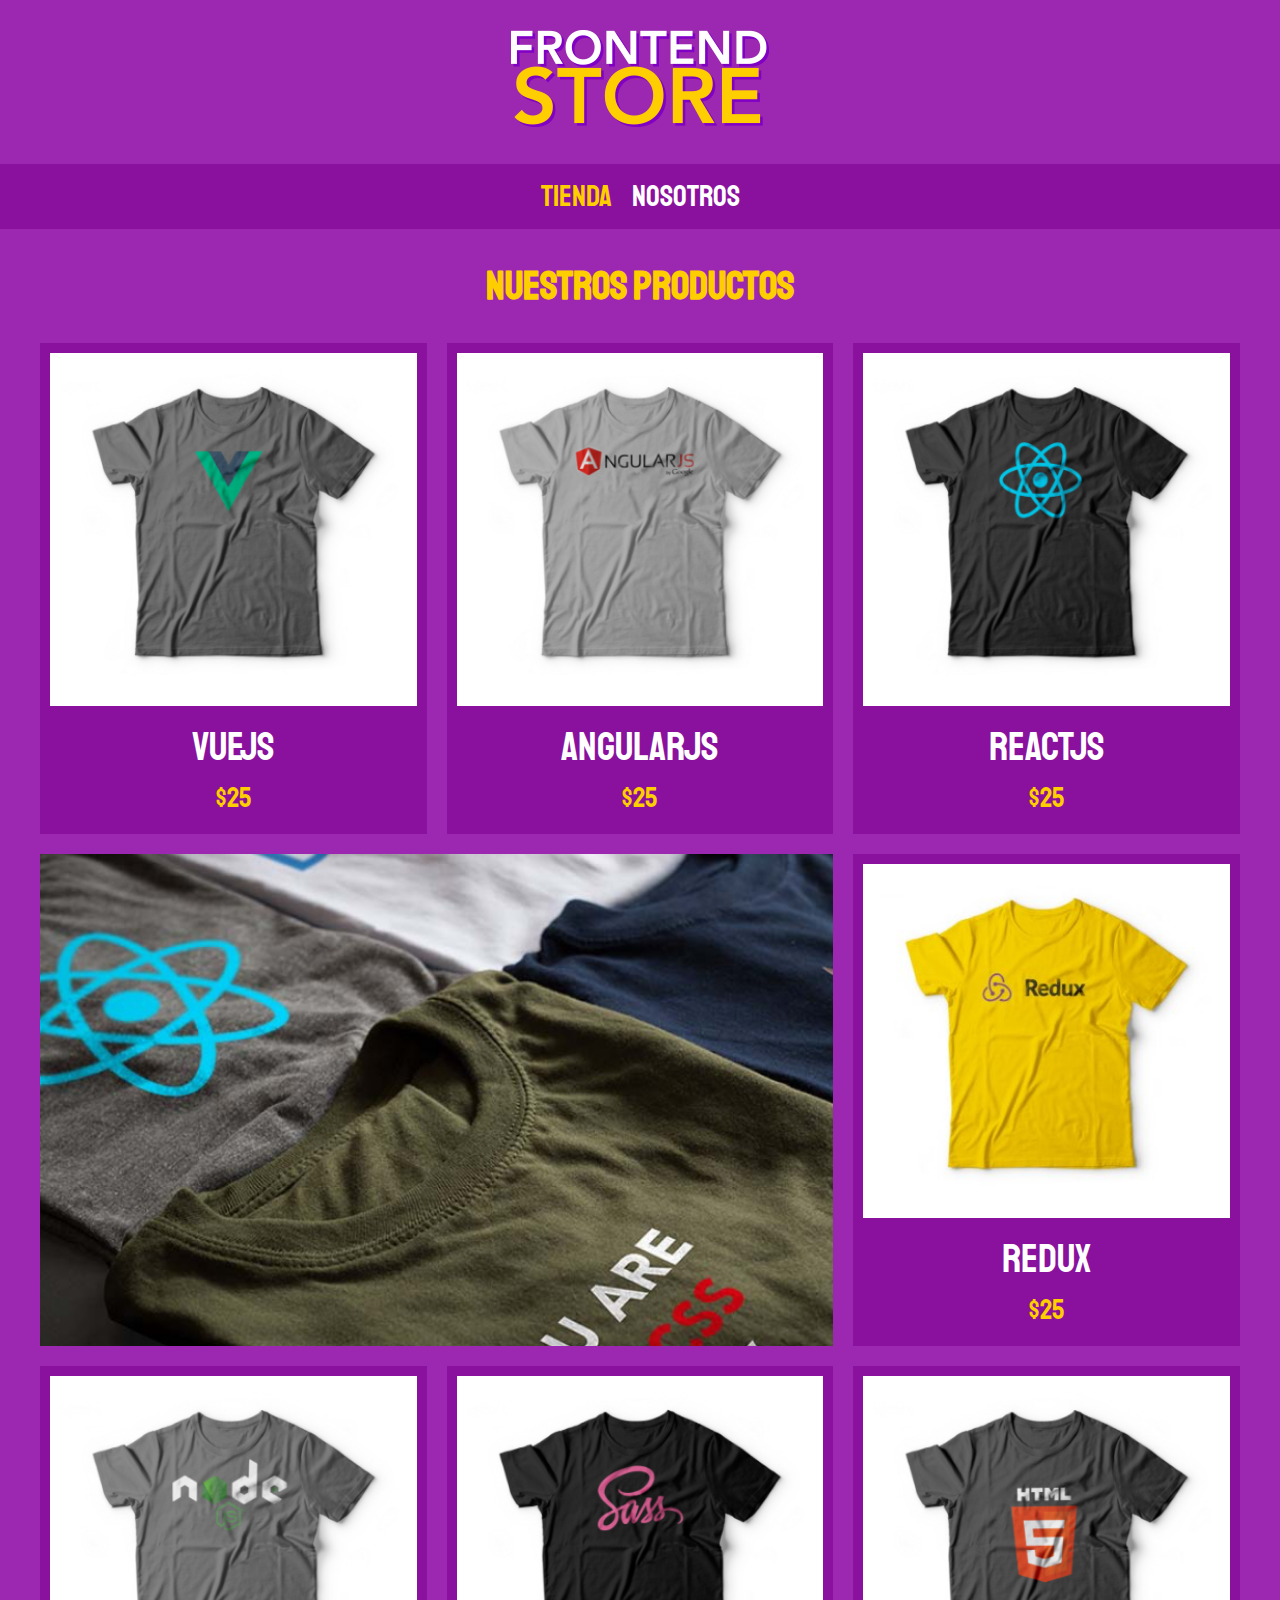
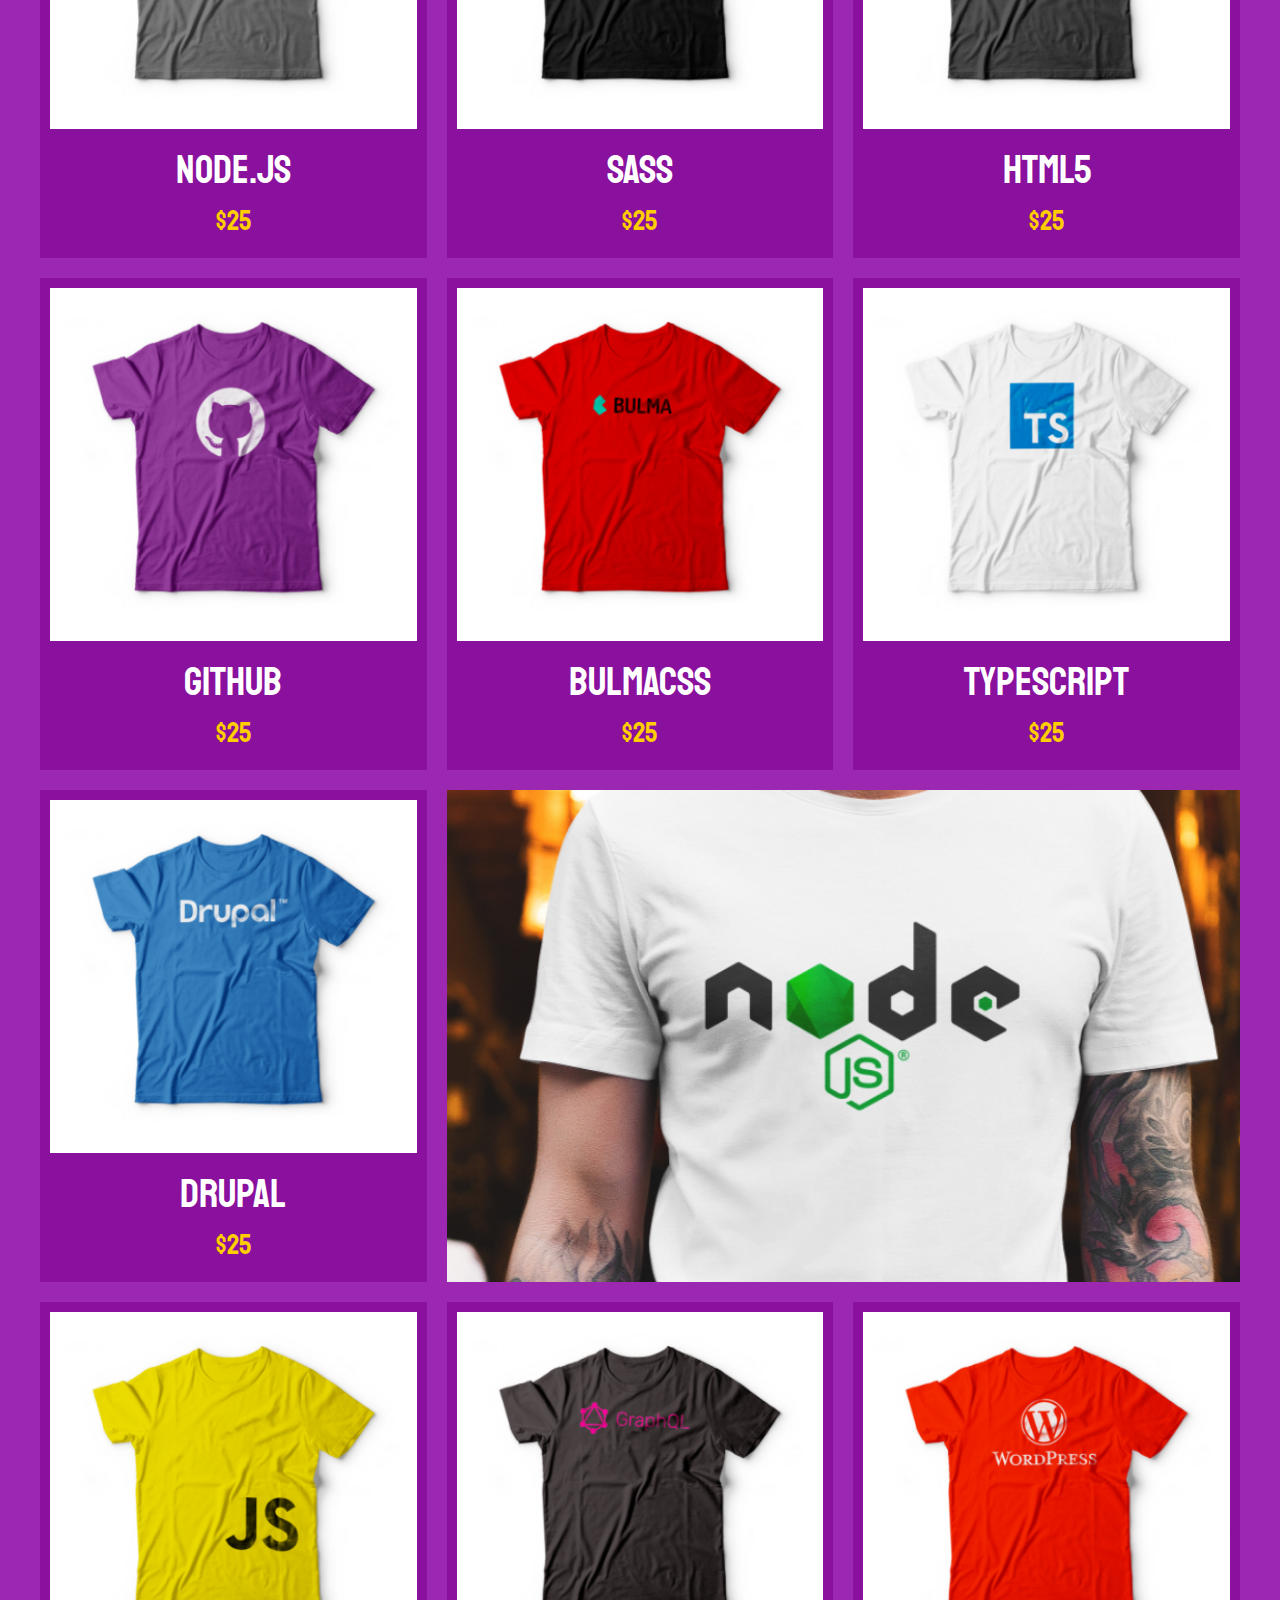
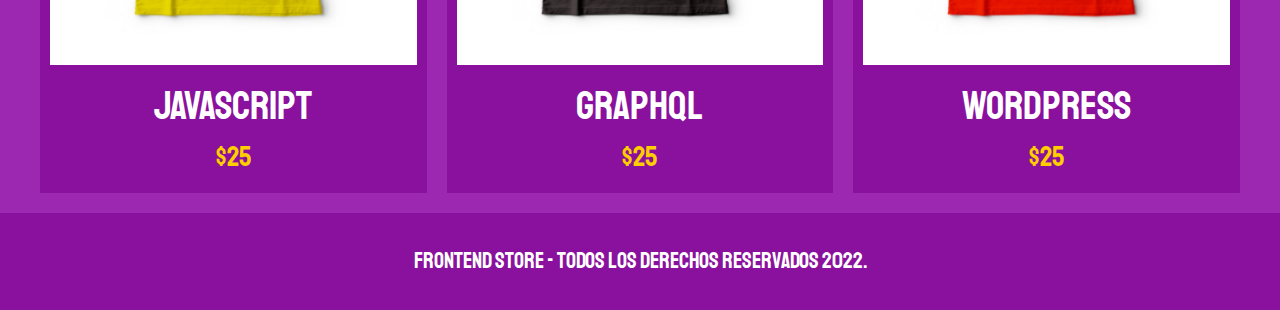
<file: index.html>
<!DOCTYPE html>
<html lang="en">
<head>
    <meta charset="UTF-8">
    <meta http-equiv="X-UA-Compatible" content="IE=edge">
    <meta name="viewport" content="width=device-width, initial-scale=1.0">
    <title>FrontEnd Store</title>
    <link rel="stylesheet" href="css/normalize.css">
    <link rel="preconnect" href="https://fonts.googleapis.com">
    <link rel="preconnect" href="https://fonts.gstatic.com" crossorigin>
    <link href="https://fonts.googleapis.com/css2?family=Krub:wght@400;700&family=Staatliches&display=swap" rel="stylesheet">
    <link rel="stylesheet" href="css/style.css">
</head>
<body>
    <header class="header">
        <a href="index.html">
            <img class="header__logo" src="img/logo.png" alt="Logotipo">
        </a>
    </header>

    <nav class="navegacion">
        <a class="navegacion__enlace navegacion__enlace--activo" href="#">Tienda</a>
        <a class="navegacion__enlace" href="nosotros.html">Nosotros</a>
    </nav>

    <main class="contenedor">
        <h1>Nuestros productos</h1>

        <div class="grid">
            <div class="producto">
                <a href="producto.html">
                    <img class="producto__imagen" src="img/1.jpg" alt="imagen camisa">
                    <div class="producto__informacion">
                        <p class="producto__nombre">VueJS</p>
                        <p class="producto__precio">$25</p>
                    </div>
                </a>
            </div> <!-- producto -->
            <div class="producto">
                <a href="producto.html">
                    <img class="producto__imagen" src="img/2.jpg" alt="imagen camisa">
                    <div class="producto__informacion">
                        <p class="producto__nombre">AngularJS</p>
                        <p class="producto__precio">$25</p>
                    </div>
                </a>
            </div> <!-- producto -->
            <div class="producto">
                <a href="producto.html">
                    <img class="producto__imagen" src="img/3.jpg" alt="imagen camisa">
                    <div class="producto__informacion">
                        <p class="producto__nombre">ReactJS</p>
                        <p class="producto__precio">$25</p>
                    </div>
                </a>
            </div> <!-- producto -->
            <div class="producto">
                <a href="producto.html">
                    <img class="producto__imagen" src="img/4.jpg" alt="imagen camisa">
                    <div class="producto__informacion">
                        <p class="producto__nombre">Redux</p>
                        <p class="producto__precio">$25</p>
                    </div>
                </a>
            </div> <!-- producto -->
            <div class="producto">
                <a href="producto.html">
                    <img class="producto__imagen" src="img/5.jpg" alt="imagen camisa">
                    <div class="producto__informacion">
                        <p class="producto__nombre">Node.js</p>
                        <p class="producto__precio">$25</p>
                    </div>
                </a>
            </div> <!-- producto -->
            <div class="producto">
                <a href="producto.html">
                    <img class="producto__imagen" src="img/6.jpg" alt="imagen camisa">
                    <div class="producto__informacion">
                        <p class="producto__nombre">SASS</p>
                        <p class="producto__precio">$25</p>
                    </div>
                </a>
            </div> <!-- producto -->
            <div class="producto">
                <a href="producto.html">
                    <img class="producto__imagen" src="img/7.jpg" alt="imagen camisa">
                    <div class="producto__informacion">
                        <p class="producto__nombre">HTML5</p>
                        <p class="producto__precio">$25</p>
                    </div>
                </a>
            </div> <!-- producto -->
            <div class="producto">
                <a href="producto.html">
                    <img class="producto__imagen" src="img/8.jpg" alt="imagen camisa">
                    <div class="producto__informacion">
                        <p class="producto__nombre">Github</p>
                        <p class="producto__precio">$25</p>
                    </div>
                </a>
            </div> <!-- producto -->
            <div class="producto">
                <a href="producto.html">
                    <img class="producto__imagen" src="img/9.jpg" alt="imagen camisa">
                    <div class="producto__informacion">
                        <p class="producto__nombre">BulmaCSS</p>
                        <p class="producto__precio">$25</p>
                    </div>
                </a>
            </div> <!-- producto -->
            <div class="producto">
                <a href="producto.html">
                    <img class="producto__imagen" src="img/10.jpg" alt="imagen camisa">
                    <div class="producto__informacion">
                        <p class="producto__nombre">TypeScript</p>
                        <p class="producto__precio">$25</p>
                    </div>
                </a>
            </div> <!-- producto -->
            <div class="producto">
                <a href="producto.html">
                    <img class="producto__imagen" src="img/11.jpg" alt="imagen camisa">
                    <div class="producto__informacion">
                        <p class="producto__nombre">Drupal</p>
                        <p class="producto__precio">$25</p>
                    </div>
                </a>
            </div> <!-- producto -->
            <div class="producto">
                <a href="producto.html">
                    <img class="producto__imagen" src="img/12.jpg" alt="imagen camisa">
                    <div class="producto__informacion">
                        <p class="producto__nombre">JavaScript</p>
                        <p class="producto__precio">$25</p>
                    </div>
                </a>
            </div> <!-- producto -->
            <div class="producto">
                <a href="producto.html">
                    <img class="producto__imagen" src="img/13.jpg" alt="imagen camisa">
                    <div class="producto__informacion">
                        <p class="producto__nombre">GraphQL</p>
                        <p class="producto__precio">$25</p>
                    </div>
                </a>
            </div> <!-- producto -->
            <div class="producto">
                <a href="producto.html">
                    <img class="producto__imagen" src="img/14.jpg" alt="imagen camisa">
                    <div class="producto__informacion">
                        <p class="producto__nombre">Wordpress</p>
                        <p class="producto__precio">$25</p>
                    </div>
                </a>
            </div> <!-- producto -->

            <div class="grafico grafico--camisas"></div>
            <div class="grafico grafico--node"></div>
        </div>
    </main>

    <footer class="footer">
        <p class="footer__texto">FrontEnd Store - Todos los derechos Reservados 2022.</p>
    </footer>
</body>
</html>
</file>
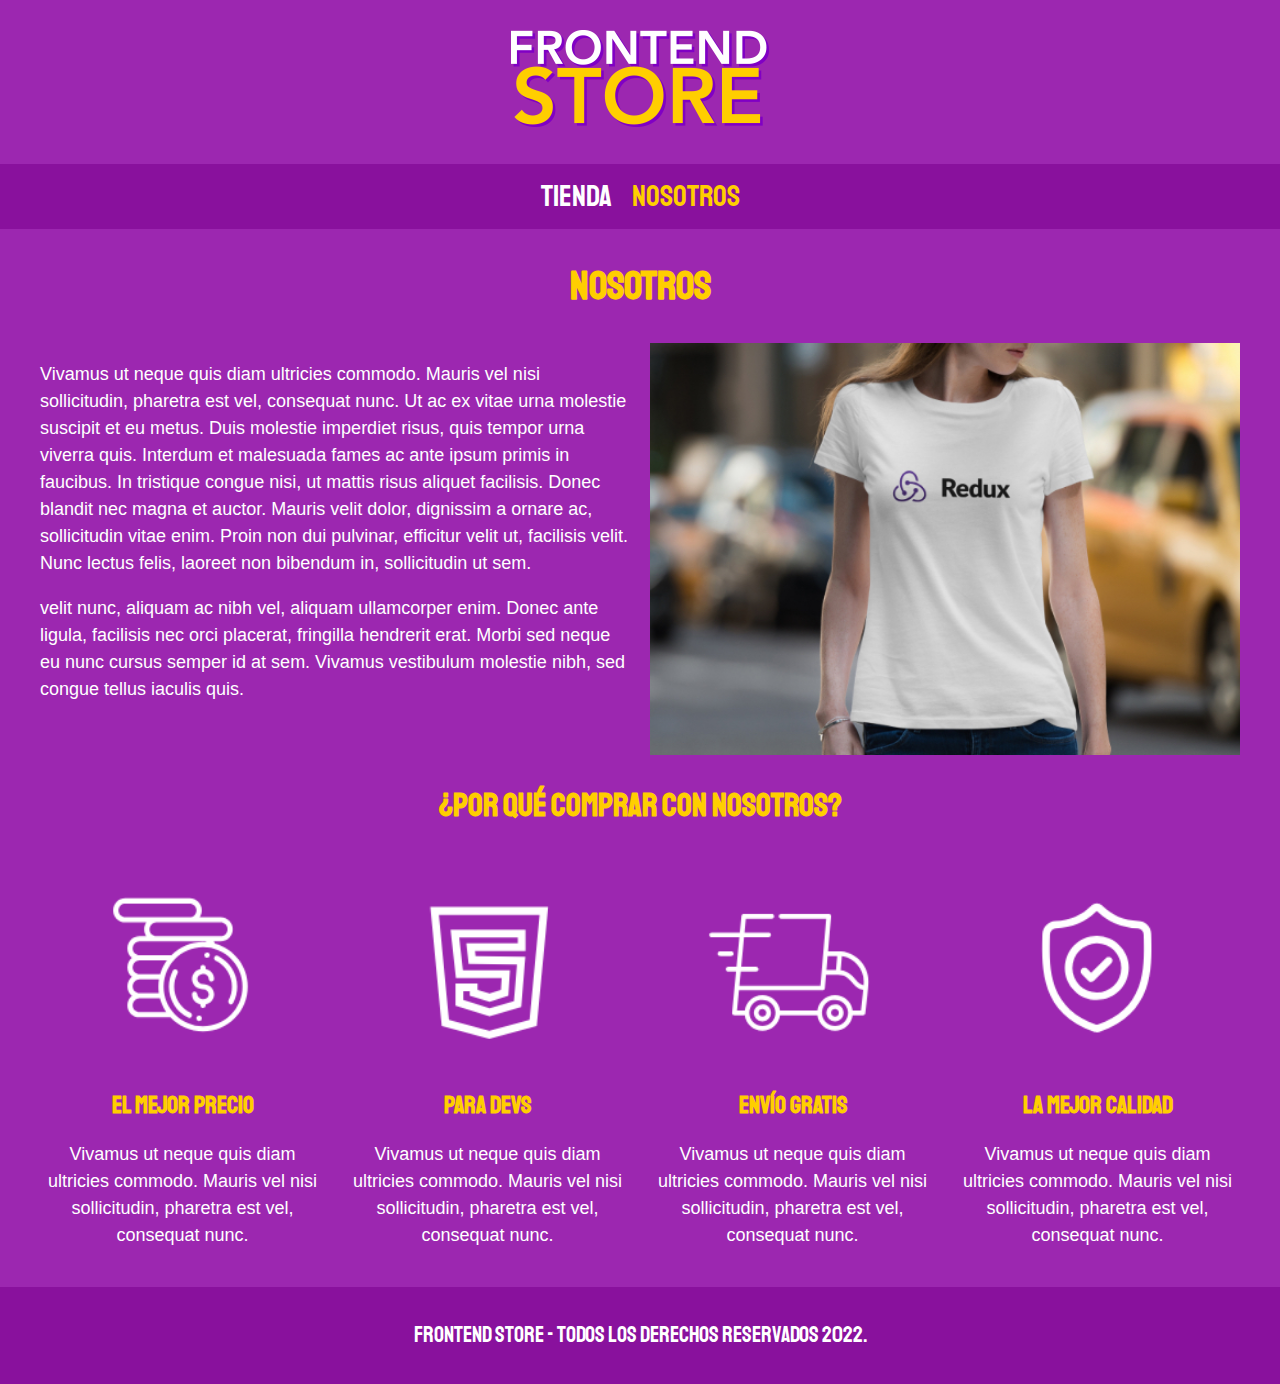
<file: nosotros.html>
<!DOCTYPE html>
<html lang="en">
<head>
    <meta charset="UTF-8">
    <meta http-equiv="X-UA-Compatible" content="IE=edge">
    <meta name="viewport" content="width=device-width, initial-scale=1.0">
    <title>FrontEnd Store</title>
    <link rel="stylesheet" href="css/normalize.css">
    <link rel="preconnect" href="https://fonts.googleapis.com">
    <link rel="preconnect" href="https://fonts.gstatic.com" crossorigin>
    <link href="https://fonts.googleapis.com/css2?family=Krub:wght@400;700&family=Staatliches&display=swap" rel="stylesheet">
    <link rel="stylesheet" href="css/style.css">
</head>
<body>
    <header class="header">
        <a href="index.html">
            <img class="header__logo" src="img/logo.png" alt="Logotipo">
        </a>
    </header>

    <nav class="navegacion">
        <a class="navegacion__enlace" href="index.html">Tienda</a>
        <a class="navegacion__enlace navegacion__enlace--activo" href="nosotros.html">Nosotros</a>
    </nav>

    <main class="contenedor">
        <h1>Nosotros</h1>

        <div class="nosotros">
            <div class="nosotros__contenido">
                <p>Vivamus ut neque quis diam ultricies commodo. Mauris vel nisi sollicitudin, pharetra est vel, consequat nunc. Ut ac ex vitae urna molestie suscipit et eu metus. Duis molestie imperdiet risus, quis tempor urna viverra quis. Interdum et malesuada fames ac ante ipsum primis in faucibus. In tristique congue nisi, ut mattis risus aliquet facilisis. Donec blandit nec magna et auctor. Mauris velit dolor, dignissim a ornare ac, sollicitudin vitae enim. Proin non dui pulvinar, efficitur velit ut, facilisis velit. Nunc lectus felis, laoreet non bibendum in, sollicitudin ut sem.</p>

                <p>velit nunc, aliquam ac nibh vel, aliquam ullamcorper enim. Donec ante ligula, facilisis nec orci placerat, fringilla hendrerit erat. Morbi sed neque eu nunc cursus semper id at sem. Vivamus vestibulum molestie nibh, sed congue tellus iaculis quis.</p> 
            </div>
            <img src="img/nosotros.jpg" alt="imagen nosotros" class="nosotros__imagen">
        </div>
    </main>

    <section class="contenedor comprar">
        <h2 class="comprar__titulo">¿Por qué comprar con nosotros?</h2>

        <div class="bloques">
            <div class="bloque">
                <img class="bloque__imagen" src="img/icono_1.png" alt="por que comprar">
                <h3 class="bloque__titulo">El mejor precio</h3>
                <p>Vivamus ut neque quis diam ultricies commodo. Mauris vel nisi sollicitudin, pharetra est vel, consequat nunc.</p>
            </div> <!-- bloque -->
            <div class="bloque">
                <img class="bloque__imagen" src="img/icono_2.png" alt="por que comprar">
                <h3 class="bloque__titulo">Para devs</h3>
                <p>Vivamus ut neque quis diam ultricies commodo. Mauris vel nisi sollicitudin, pharetra est vel, consequat nunc.</p>
            </div> <!-- bloque -->
            <div class="bloque">
                <img class="bloque__imagen" src="img/icono_3.png" alt="por que comprar">
                <h3 class="bloque__titulo">Envío gratis</h3>
                <p>Vivamus ut neque quis diam ultricies commodo. Mauris vel nisi sollicitudin, pharetra est vel, consequat nunc.</p>
            </div> <!-- bloque -->
            <div class="bloque">
                <img class="bloque__imagen" src="img/icono_4.png" alt="por que comprar">
                <h3 class="bloque__titulo">La mejor calidad</h3>
                <p>Vivamus ut neque quis diam ultricies commodo. Mauris vel nisi sollicitudin, pharetra est vel, consequat nunc.</p>
            </div> <!-- bloque -->
        </div><!-- bloques -->
    </section>

    <footer class="footer">
        <p class="footer__texto">FrontEnd Store - Todos los derechos Reservados 2022.</p>
    </footer>
</body>
</html>
</file>
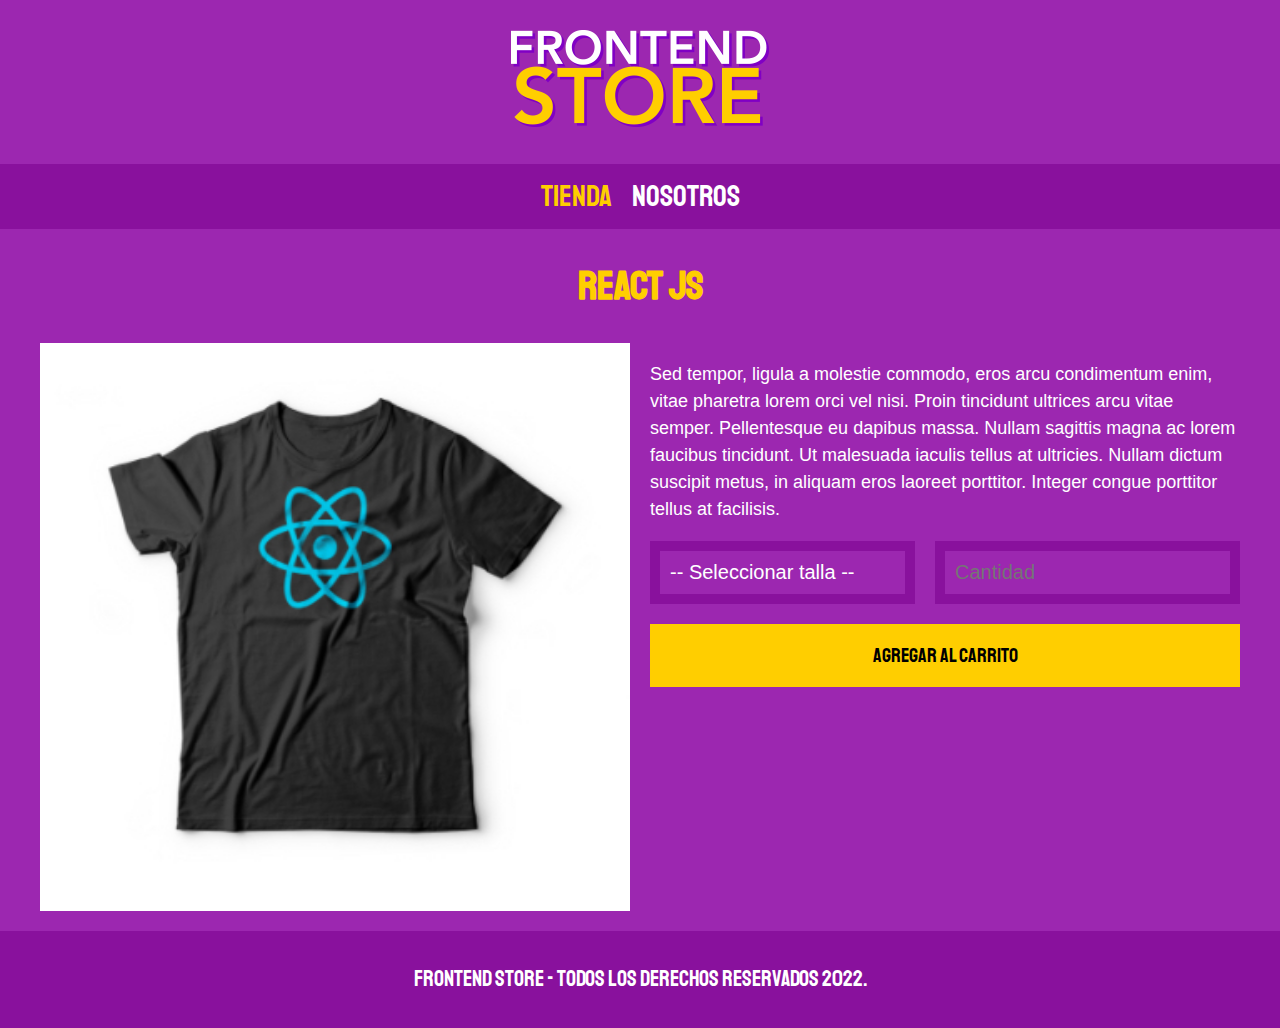
<file: producto.html>
<!DOCTYPE html>
<html lang="en">
<head>
    <meta charset="UTF-8">
    <meta http-equiv="X-UA-Compatible" content="IE=edge">
    <meta name="viewport" content="width=device-width, initial-scale=1.0">
    <title>FrontEnd Store</title>
    <link rel="stylesheet" href="css/normalize.css">
    <link rel="preconnect" href="https://fonts.googleapis.com">
    <link rel="preconnect" href="https://fonts.gstatic.com" crossorigin>
    <link href="https://fonts.googleapis.com/css2?family=Krub:wght@400;700&family=Staatliches&display=swap" rel="stylesheet">
    <link rel="stylesheet" href="css/style.css">
</head>
<body>
    <header class="header">
        <a href="index.html">
            <img class="header__logo" src="img/logo.png" alt="Logotipo">
        </a>
    </header>

    <nav class="navegacion">
        <a class="navegacion__enlace navegacion__enlace--activo" href="index.html">Tienda</a>
        <a class="navegacion__enlace" href="nosotros.html">Nosotros</a>
    </nav>

    <main class="contenedor">
        <h1>React JS</h1>

        <div class="camisa">
            <img src="img/3.jpg" alt="Imagen del producto" class="camisa__imagen">
            <div class="camisa__contenido">
                <p>Sed tempor, ligula a molestie commodo, eros arcu condimentum enim, vitae pharetra lorem orci vel nisi. Proin tincidunt ultrices arcu vitae semper. Pellentesque eu dapibus massa. Nullam sagittis magna ac lorem faucibus tincidunt. Ut malesuada iaculis tellus at ultricies. Nullam dictum suscipit metus, in aliquam eros laoreet porttitor. Integer congue porttitor tellus at facilisis.</p>

                <form class="formulario">
                    <select class="formulario__campo">
                        <option disabled selected>-- Seleccionar talla --</option>
                        <option>Chica</option>
                        <option>Mediana</option>
                        <option>Grande</option>
                    </select>
                    <input class="formulario__campo" type="number" placeholder="Cantidad" min="1">
                    <input class="formulario__submit" type="submit" value="Agregar al carrito">
                </form>
            </div>
        </div>
    </main>

    <footer class="footer">
        <p class="footer__texto">FrontEnd Store - Todos los derechos Reservados 2022.</p>
    </footer>
</body>
</html>
</file>
<file: css/style.css>
:root {
    --primario: #9C27B0;
    --primarioOscuro: #89119D;
    --secundario: #FFCE00;
    --secundarioOscuro: rgb(233,287,2);
    --blanco: #FFF;
    --negro: #000;

    --fuentePrincipal: 'Staatliches', cursive;
}

html {
    box-sizing: border-box;
    font-size: 62.5%;
  }
  *, *:before, *:after {
    box-sizing: inherit;
  }

  /** Globales **/

  body {
    background-color: var(--primario);
    font-size: 1.6rem;
    line-height: 1.5;
  }
  p {
    font-size: 1.8rem;
    font-family: Arial, Helvetica, sans-serif;
    color: var(--blanco);
  }
  a {
    text-decoration: none;
  }
  img {
    width: 100%;
  }
  .contenedor {
    max-width: 120rem;
    margin: 0 auto;
  }
  h1, h2, h3 {
    text-align: center;
    color: var(--secundario);
    font-family: var(--fuentePrincipal);
  }
  h1 {
    font-size: 4rem;
  }
  h2 {
    font-size: 3.2rem;
  }
  h3 {
    font-size: 2.4rem;
  }

  /** Header **/

  .header{
    display: flex;
    justify-content: center;
  }
  .header__logo{
    margin: 3rem 0;
  }

  /** Footer **/

  .footer{
    background-color: var(--primarioOscuro);
    padding: 1rem 0;
    margin-top: 2rem;
  }
  .footer__texto{
    font-family: var(--fuentePrincipal);
    text-align: center;
    font-size: 2.2rem;
  }

  /** Navegacion **/

  .navegacion{
    background-color: var(--primarioOscuro);
    padding: 1rem 0;
    display: flex;
    justify-content: center;
    /* gap: 2rem; /** Separacion forma nueva **/ 
  }
  .navegacion__enlace{
    font-family: var(--fuentePrincipal);
    color: var(--blanco);
    font-size: 3rem;
    margin-right: 2rem;
  }
  .navegacion__enlace--activo,
  .navegacion__enlace:hover{
    color: var(--secundario);
  }
  .navegacion__enlace:last-of-type{ /* Arreglamos el margen de nosotros para que quede bien centrado, cuando no usamos el gap*/
    margin-right: 0;
  }

  /** Grid **/

  .grid{
    display: grid;
    grid-template-columns: repeat(2, 1fr);
    gap: 2rem;
  }
  @media (min-width: 768px) {
      .grid{
        grid-template-columns: repeat(3, 1fr);
      }
  }

  /** Productos **/

  .producto{
    background-color: var(--primarioOscuro);
    padding: 1rem;
  }
  .producto__nombre{
    font-size: 4rem;
  }
  .producto__precio{
    font-size: 2.8rem;
    color: var(--secundario);
  }
  .producto__nombre,
  .producto__precio{
    font-family: var(--fuentePrincipal);
    margin: 1rem 0;
    text-align: center;
    line-height: 1.2;
  }

  /** Graficos **/
  .grafico{
    min-height: 30rem;
    background-repeat: no-repeat;
    background-size: cover;
    grid-column: 1 / 3;
  }
  .grafico--camisas{
    background-image: url(../img/grafico1.jpg);
    grid-row: 2 / 3;
  }
  .grafico--node{
    background-image: url(../img/grafico2.jpg);
    grid-row: 8 / 9;
  }
  
  @media (min-width: 768px) {
     .grafico--node{
    grid-row: 5 / 6;
    grid-column: 2 / 4;
    } 
  }
  
  /** Nosotros **/

  .nosotros{
    display: grid;
    grid-template-rows: repeat(2, auto);
  }
  @media (min-width: 768px) {
    .nosotros{
        grid-template-columns: repeat(2, 1fr);
        column-gap: 2rem;
      }
  }
  .nosotros__imagen{
    grid-row: 1 / 2;
  }
  @media (min-width: 768px) {
    .nosotros__imagen{
        grid-column: 2 / 3;
      }
  }

  /** Bloques **/

  .bloques{
    display: grid;
    grid-template-columns: repeat(2, 1fr);
    gap: 2rem;
  }
  @media (min-width: 768px) {
    .bloques{
        grid-template-columns: repeat(4, 1fr);
      }
  }
  .bloque{
    text-align: center;
  }
  .bloque__titulo{
    margin: 0;
  }

  /** Pagina del producto **/

  @media (min-width: 768px) {
    .camisa{
        display: grid;
        grid-template-columns: repeat(2, 1fr);
        column-gap: 2rem;
    }
  }
  .formulario{
    display: grid;
    grid-template-columns: repeat(2, 1fr);
    gap: 2rem;
  }
  .formulario__campo{
    /*border-color: var(--primarioOscuro);
    border-width: 1rem;
    border-style: solid;*/
    border: 1rem solid var(--primarioOscuro);
    background-color: transparent; /* Utiliza el del body del proyecto */
    color: var(--blanco);
    font-size: 2rem;
    font-family: Arial, Helvetica, sans-serif;
    padding: 1rem;
    appearance: none; /* Le quita las flechas por default del campo select*/
  }
  .formulario__submit{
    background-color: var(--secundario);
    border: none;
    font-size: 2rem;
    font-family: var(--fuentePrincipal);
    padding: 2rem;
    transition: background-color .3s ease;
    grid-column: 1 / 3;
  }
  .formulario__submit:hover{
    font-size: 2.4rem;
    cursor: pointer;
    background-color: var(--secundarioOscuro);
  }
</file>
